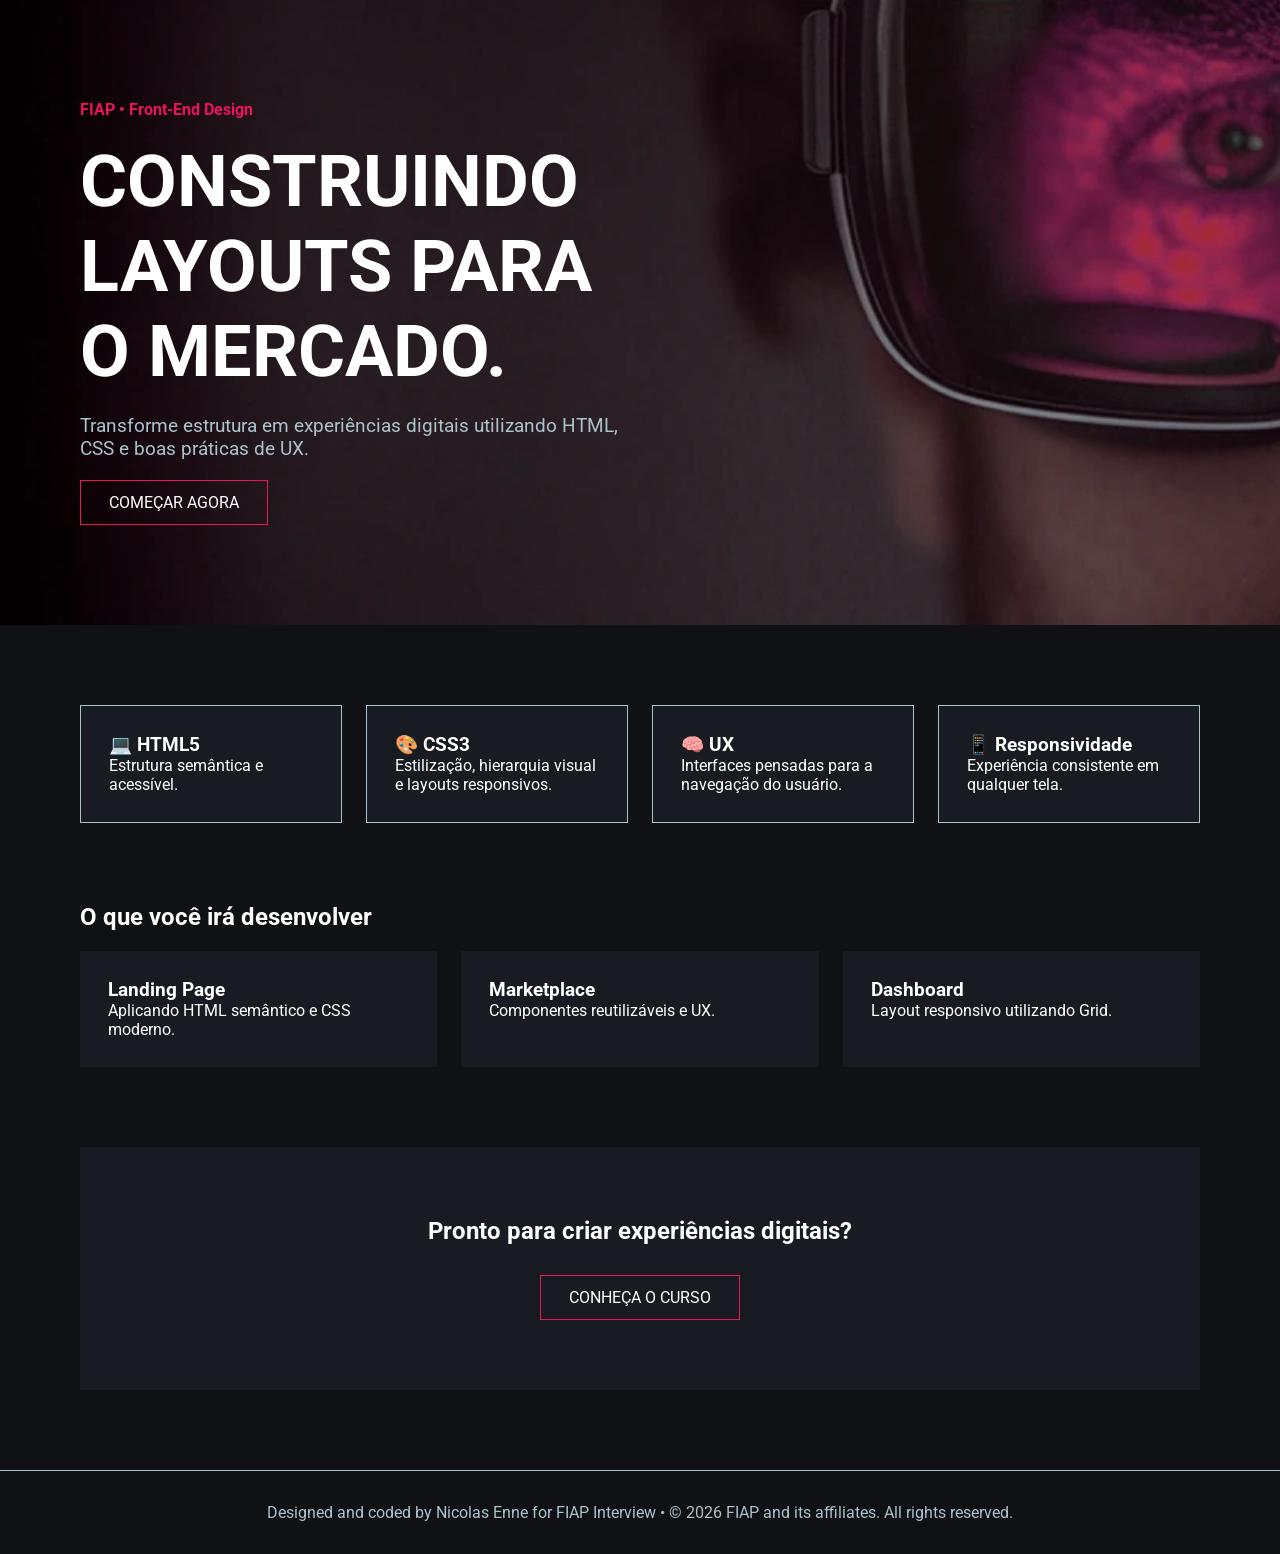
<file: final/index.html>
<!doctype html>
<html lang="pt-BR">
  <head>
    <meta charset="UTF-8" />
    <meta name="viewport" content="width=device-width, initial-scale=1.0" />
    <title>Front-End Design Demo</title>
    <link rel="icon" href="assets/favicon.svg" />
    <link rel="preconnect" href="https://fonts.googleapis.com" />
    <link rel="preconnect" href="https://fonts.gstatic.com" crossorigin />
    <link
      href="https://fonts.googleapis.com/css2?family=Roboto:ital,wght@0,100..900;1,100..900&display=swap"
      rel="stylesheet"
    />
    <link rel="stylesheet" href="style.css" />
  </head>
  <body>
    <header class="hero">
      <div class="container hero-grid">
        <div class="hero-content">
          <span class="uptitle">FIAP • Front-End Design</span>
          <h1>CONSTRUINDO LAYOUTS PARA O MERCADO.</h1>
          <p>
            Transforme estrutura em experiências digitais utilizando HTML, CSS e
            boas práticas de UX.
          </p>
          <a
            href="https://www.fiap.com.br/graduacao/bacharelado/engenharia-de-software/"
            target="_blank"
            class="btn"
            >Começar agora
          </a>
        </div>
      </div>
    </header>

    <main class="container">
      <section class="benefits">
        <div class="benefit">
          <h3>💻 HTML5</h3>
          <p>Estrutura semântica e acessível.</p>
        </div>

        <div class="benefit">
          <h3>🎨 CSS3</h3>
          <p>Estilização, hierarquia visual e layouts responsivos.</p>
        </div>

        <div class="benefit">
          <h3>🧠 UX</h3>
          <p>Interfaces pensadas para a navegação do usuário.</p>
        </div>

        <div class="benefit">
          <h3>📱 Responsividade</h3>
          <p>Experiência consistente em qualquer tela.</p>
        </div>
      </section>

      <section class="projects">
        <h2>O que você irá desenvolver</h2>

        <div class="project-grid">
          <article class="project-card">
            <h3>Landing Page</h3>
            <p>Aplicando HTML semântico e CSS moderno.</p>
          </article>

          <article class="project-card">
            <h3>Marketplace</h3>
            <p>Componentes reutilizáveis e UX.</p>
          </article>

          <article class="project-card">
            <h3>Dashboard</h3>
            <p>Layout responsivo utilizando Grid.</p>
          </article>
        </div>
      </section>

      <section class="cta">
        <h2>Pronto para criar experiências digitais?</h2>

        <a
          href="https://www.fiap.com.br/graduacao/bacharelado/engenharia-de-software/"
          target="_blank"
          class="btn"
          >Conheça o curso</a
        >
      </section>
    </main>

    <footer>
      <div class="container">
        <p>
          Designed and coded by Nicolas Enne for FIAP Interview • © 2026 FIAP
          and its affiliates. All rights reserved.
        </p>
      </div>
    </footer>
  </body>
</html>
</file>
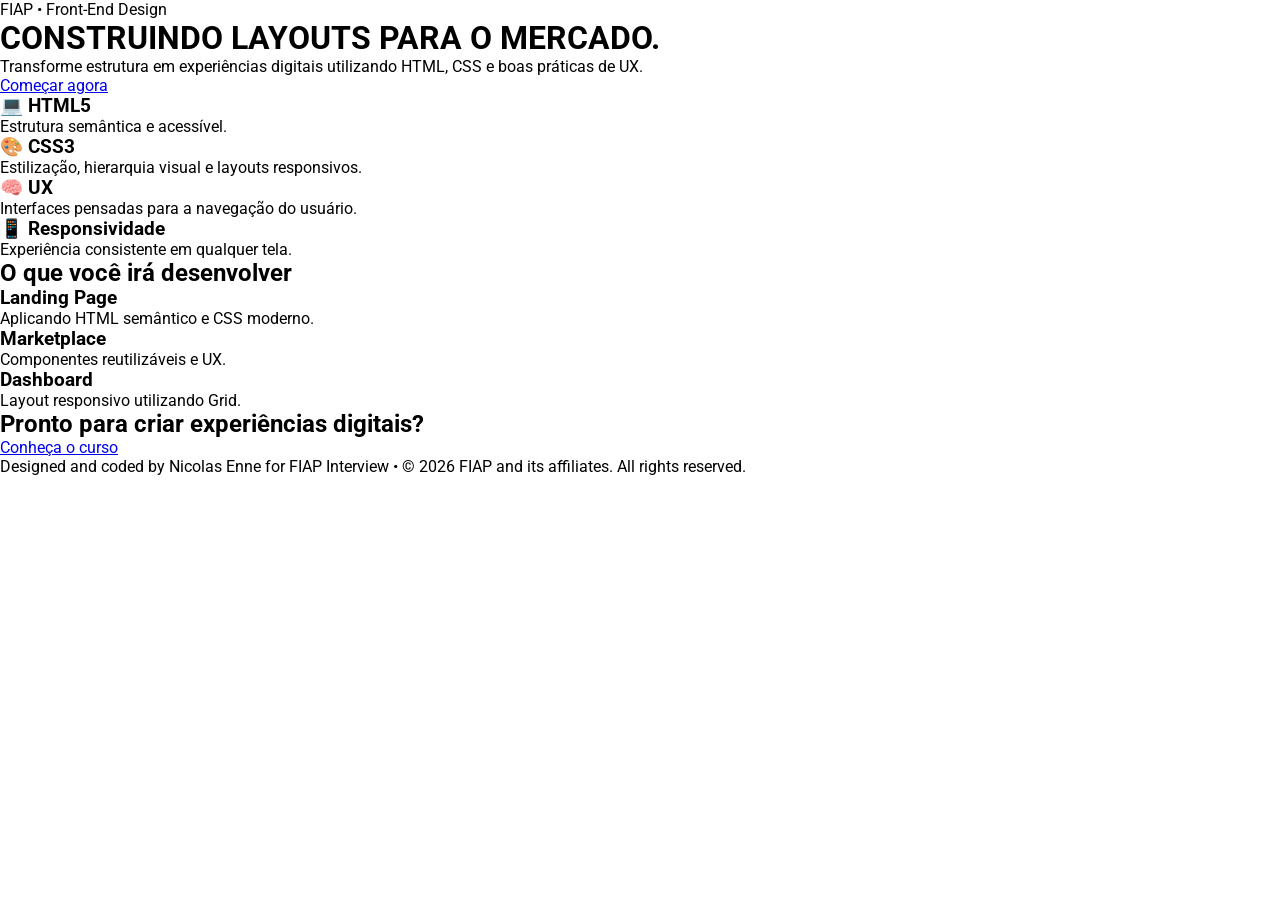
<file: template/index.html>
<!doctype html>
<html lang="pt-BR">
  <head>
    <meta charset="UTF-8" />
    <meta name="viewport" content="width=device-width, initial-scale=1.0" />
    <title>Front-End Design Demo</title>
    <link rel="icon" href="assets/favicon.svg" />
    <link rel="preconnect" href="https://fonts.googleapis.com" />
    <link rel="preconnect" href="https://fonts.gstatic.com" crossorigin />
    <link
      href="https://fonts.googleapis.com/css2?family=Roboto:ital,wght@0,100..900;1,100..900&display=swap"
      rel="stylesheet"
    />
    <link rel="stylesheet" href="style.css" />
  </head>
  <body>
    <header class="hero">
      <div class="container">
        <div class="hero-content">
          <span class="uptitle">FIAP • Front-End Design</span>
          <h1>CONSTRUINDO LAYOUTS PARA O MERCADO.</h1>
          <p>
            Transforme estrutura em experiências digitais utilizando HTML, CSS e
            boas práticas de UX.
          </p>
          <a
            href="https://www.fiap.com.br/graduacao/bacharelado/engenharia-de-software/"
            target="_blank"
            class="btn"
            >Começar agora
          </a>
        </div>
      </div>
    </header>

    <main class="container">
      <section class="benefits">
        <div class="benefit">
          <h3>💻 HTML5</h3>
          <p>Estrutura semântica e acessível.</p>
        </div>

        <div class="benefit">
          <h3>🎨 CSS3</h3>
          <p>Estilização, hierarquia visual e layouts responsivos.</p>
        </div>

        <div class="benefit">
          <h3>🧠 UX</h3>
          <p>Interfaces pensadas para a navegação do usuário.</p>
        </div>

        <div class="benefit">
          <h3>📱 Responsividade</h3>
          <p>Experiência consistente em qualquer tela.</p>
        </div>
      </section>

      <section class="projects">
        <h2>O que você irá desenvolver</h2>

        <div class="project-grid">
          <article class="project-card">
            <h3>Landing Page</h3>
            <p>Aplicando HTML semântico e CSS moderno.</p>
          </article>

          <article class="project-card">
            <h3>Marketplace</h3>
            <p>Componentes reutilizáveis e UX.</p>
          </article>

          <article class="project-card">
            <h3>Dashboard</h3>
            <p>Layout responsivo utilizando Grid.</p>
          </article>
        </div>
      </section>

      <section class="cta">
        <h2>Pronto para criar experiências digitais?</h2>

        <a
          href="https://www.fiap.com.br/graduacao/bacharelado/engenharia-de-software/"
          target="_blank"
          class="btn"
          >Conheça o curso</a
        >
      </section>
    </main>

    <footer>
      <div class="container">
        <p>
          Designed and coded by Nicolas Enne for FIAP Interview • © 2026 FIAP
          and its affiliates. All rights reserved.
        </p>
      </div>
    </footer>
  </body>
</html>
</file>
<file: final/style.css>
/* General */
:root {
  --magenta: #ED145B;
  --bg: #0f1115;
  --jet: #181b22;
  --black: #000;
  --white: #fff;
  --gray: #acc1cc;
}

* {
  margin: 0;
  padding: 0;
}

body {
  font-family: "Roboto", sans-serif;
  background: var(--bg);
  color: var(--white);
}

/* Container */
.container {
  width: 1120px;
  margin: 0 auto;
}

/* Hero */
.hero {
  background-image: url("assets/hero-img.webp");
  background-size: cover;
  padding-block: 100px;
}

.hero-content {
  max-width: 560px;
  display: flex;
  flex-direction: column;
  gap: 20px;
}

.uptitle {
  color: var(--magenta);
  font-weight: 700;
}

h1 {
  font-size: 4.5rem;
}

.hero p {
  font-size: 1.2rem;
  color: var(--gray);
}

/* Button */
.btn {
  display: inline-block;
  width: fit-content;
  padding: 12px 28px;
  border: 1px solid var(--magenta);
  text-decoration: none;
  color: var(--white);
  text-transform: uppercase;
  transition: .4s
}

.btn:hover {
  background-color: var(--magenta);
  color: var(--jet);
}

/* Benefits */
.benefits {
  display: grid;
  grid-template-columns: repeat(4, 1fr);
  gap: 24px;
  margin: 80px 0;
}

.benefit {
  background: var(--jet);
  border: 1px solid var(--gray);
  padding: 28px;
}

/* Projects */
.project-grid {
  display: grid;
  grid-template-columns: repeat(3, 1fr);
  gap: 24px;
  margin-top: 20px;
}

.project-card {
  background: var(--jet);
  padding: 28px;
}

/* CTA */
.cta {
  text-align: center;
  padding: 70px 20px;
  background: var(--jet);
  margin: 80px 0;
}

.cta h2 {
  margin-bottom: 30px;
}

/* Footer */
footer {
  padding: 32px 0;
  border-top: 1px solid var(--gray);
  color: var(--gray);
  text-align: center;
}

/* Responsive */
@media(max-width:900px) {
  .container {
    width: 90%;
  }

  .hero h1 {
    font-size: 3rem;
  }

  .benefits,
  .project-grid {
    grid-template-columns: 1fr;
  }
}
</file>
<file: template/style.css>
/* General */
:root {
  --magenta: #ED145B;
  --bg: #0f1115;
  --jet: #181b22;
  --black: #000;
  --white: #fff;
  --gray: #acc1cc;
}

* {
  margin: 0;
  padding: 0;
}

body {
  font-family: "Roboto", sans-serif;
}

/* Container */
.container {}

/* Hero */
.hero {}

.hero-content {}

.uptitle {}

h1 {}

.hero p {}

/* Button */
.btn {}

.btn:hover {}

/* Benefits */
.benefits {}

.benefit {}

/* Projects */
.project-grid {}

.project-card {}

/* CTA */
.cta {}

.cta h2 {}

/* Footer */
footer {}

/* Responsive */
@media(max-width:900px) {
  .container {}

  .hero h1 {}

  .benefits,
  .project-grid {}
}
</file>
